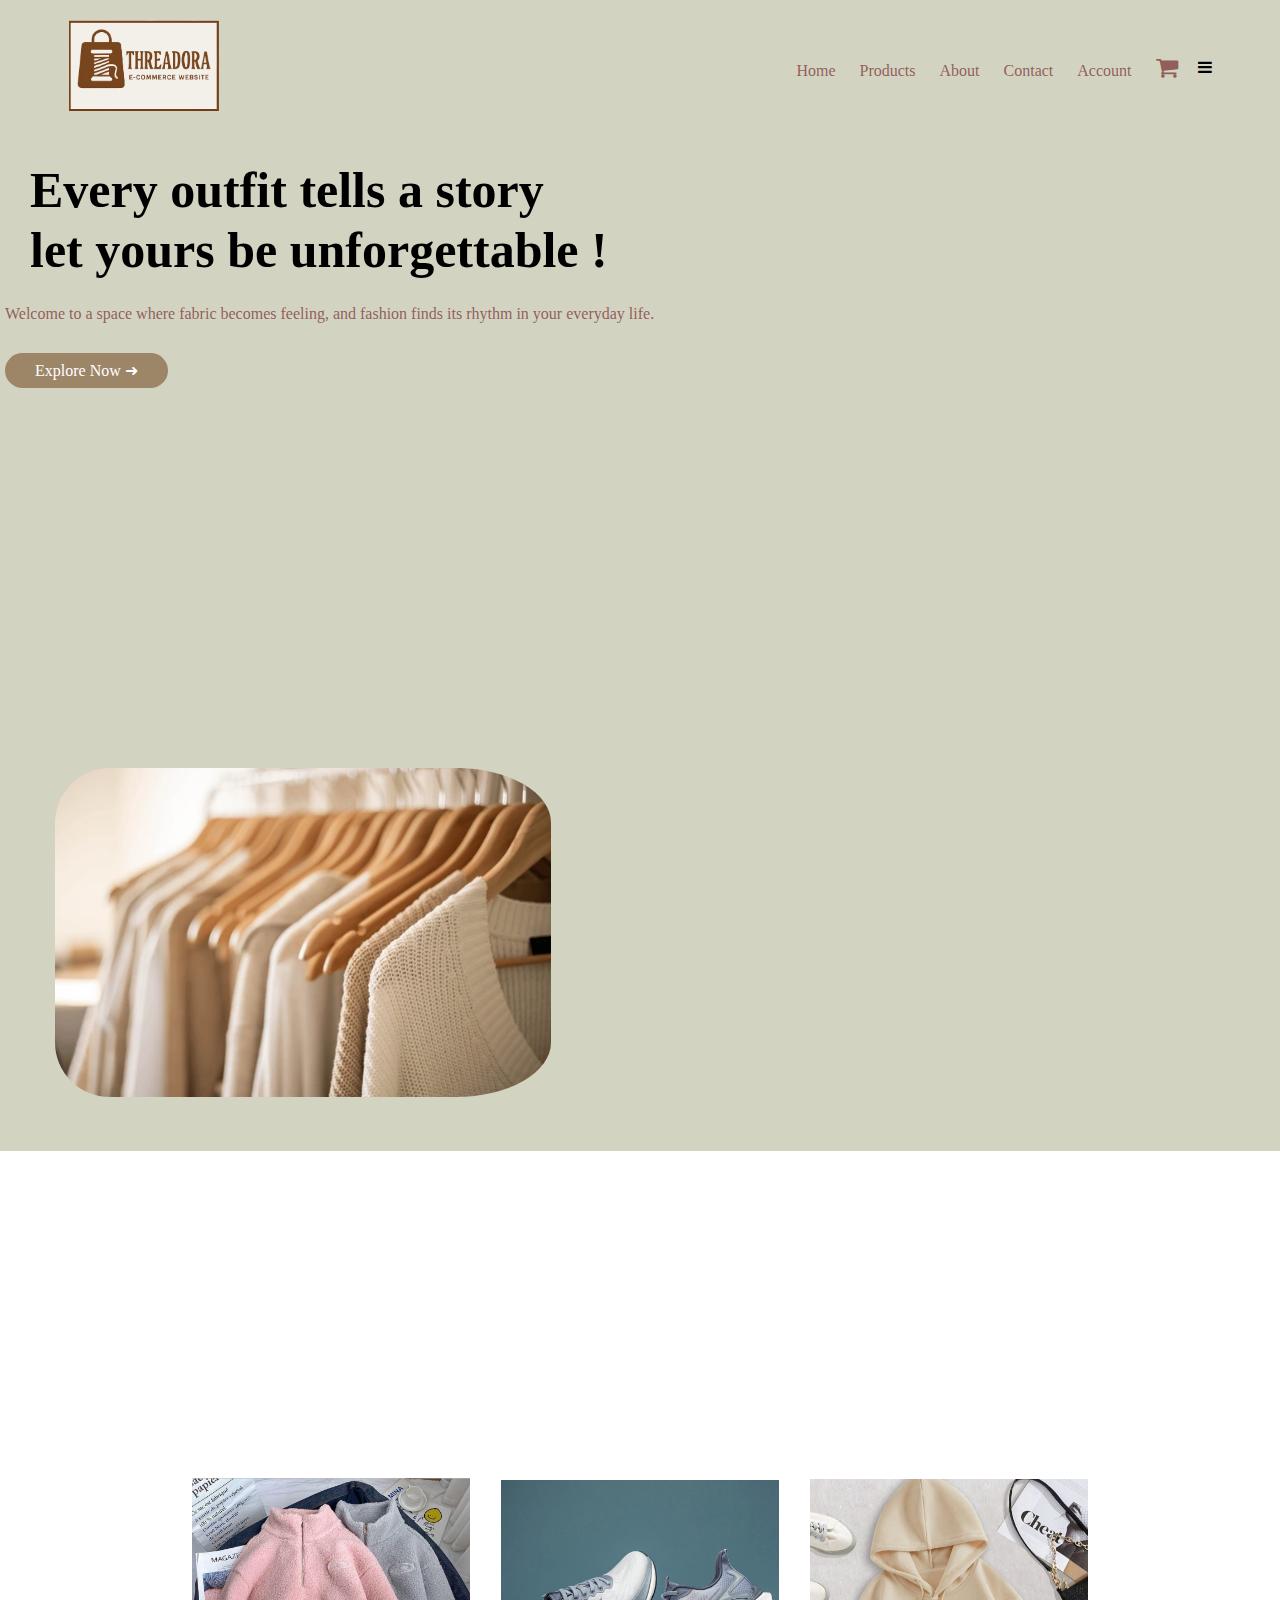
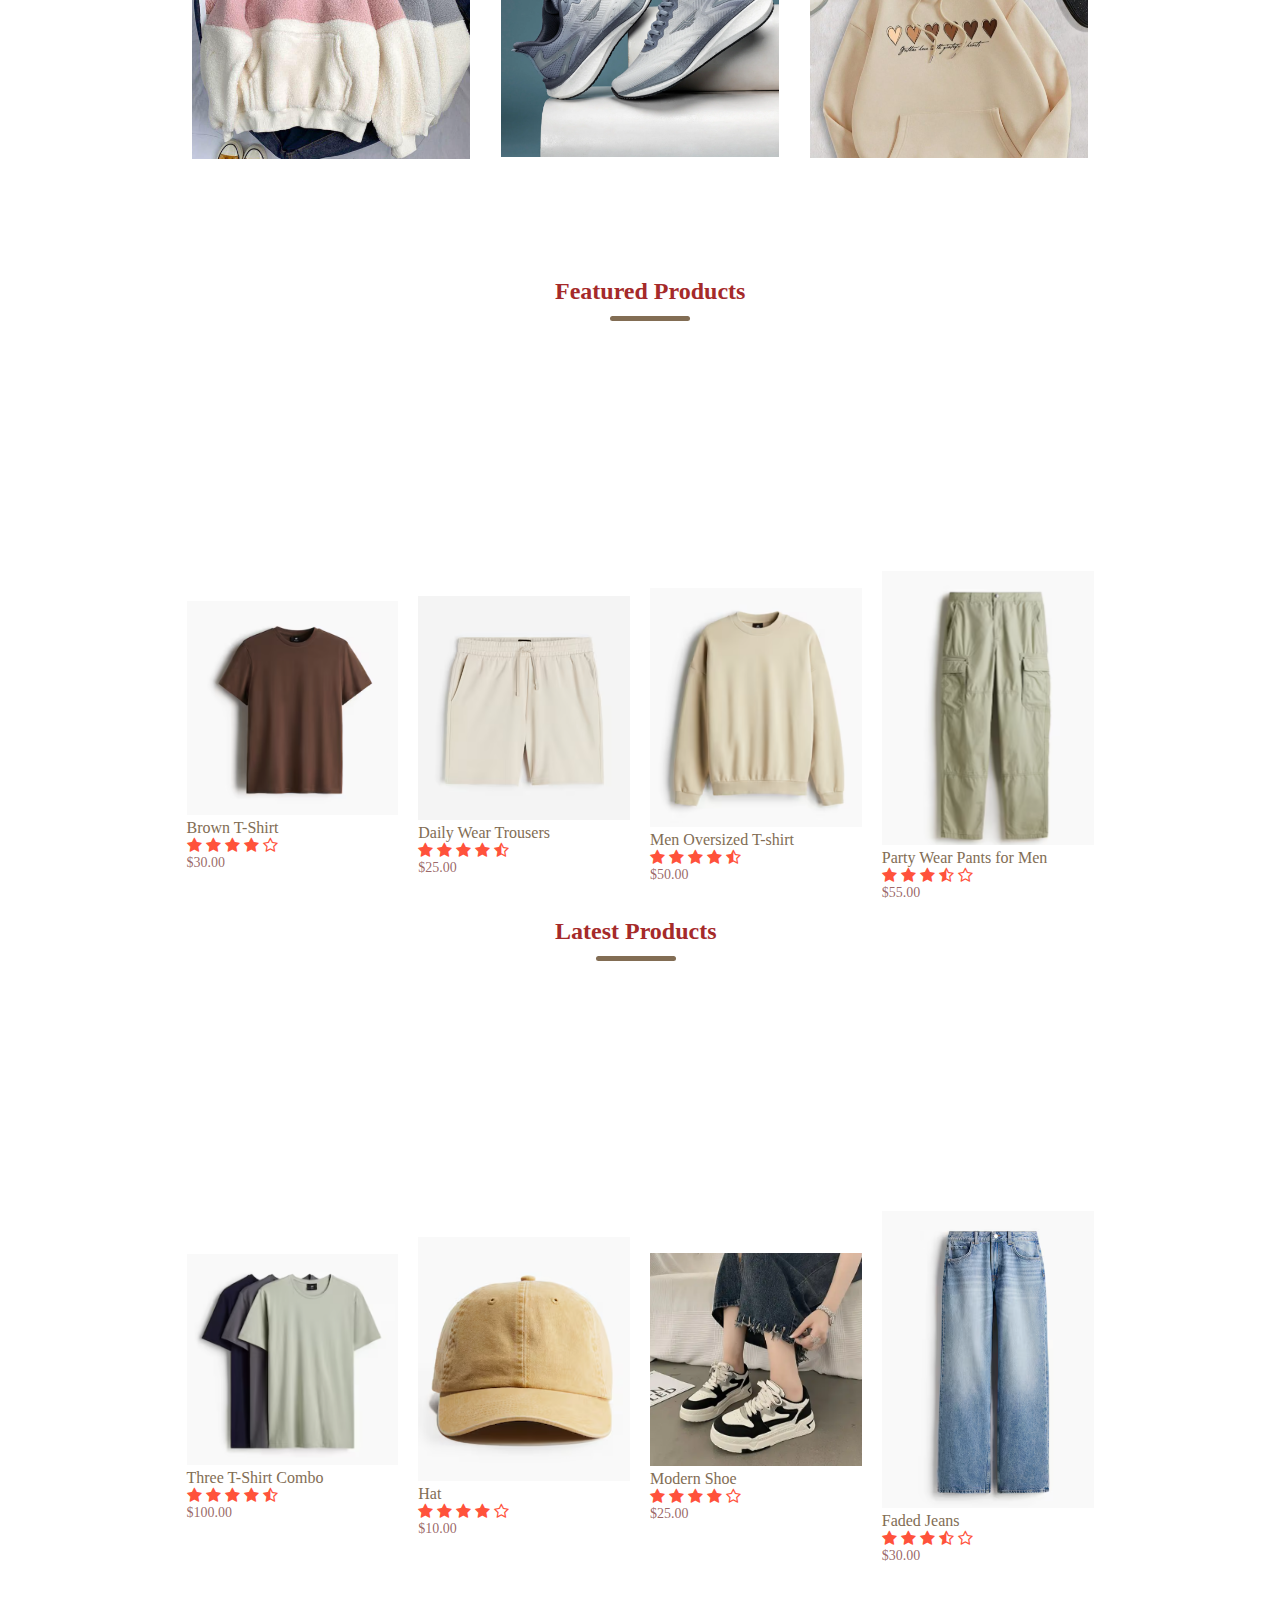
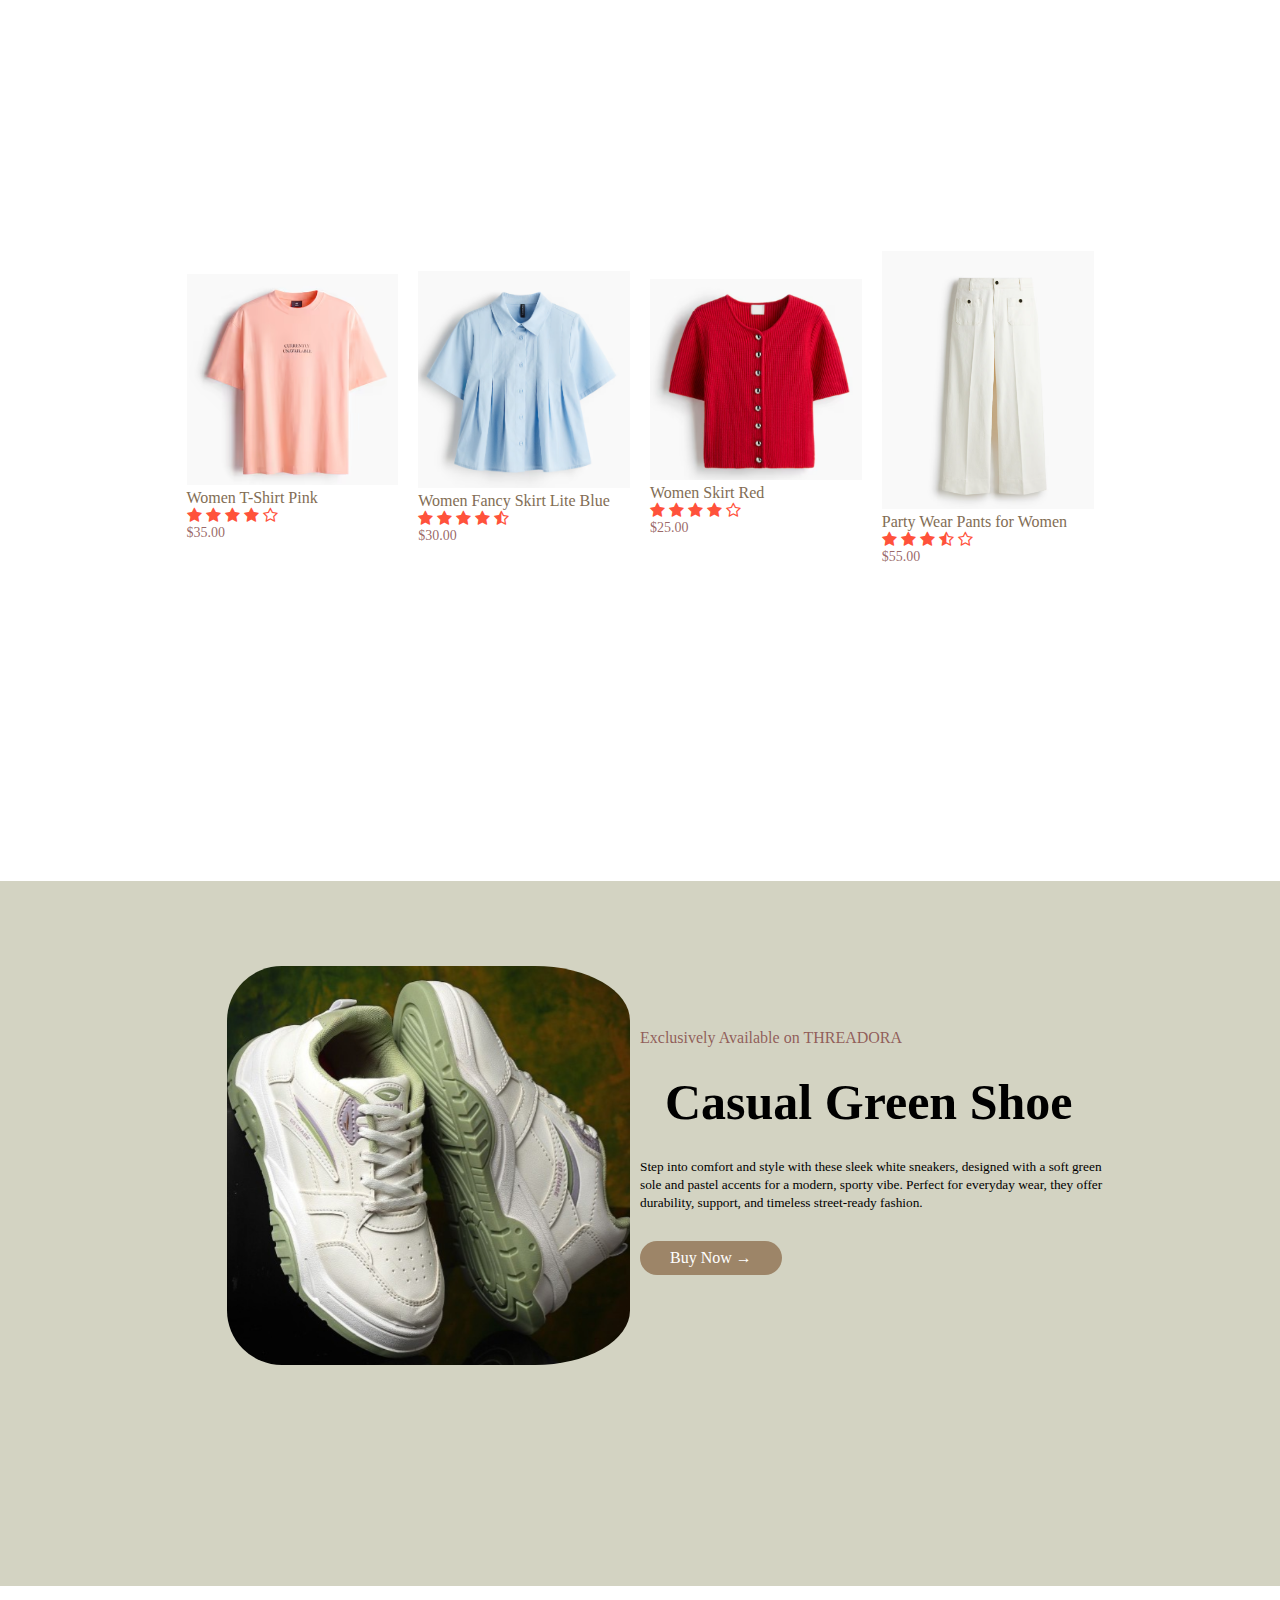
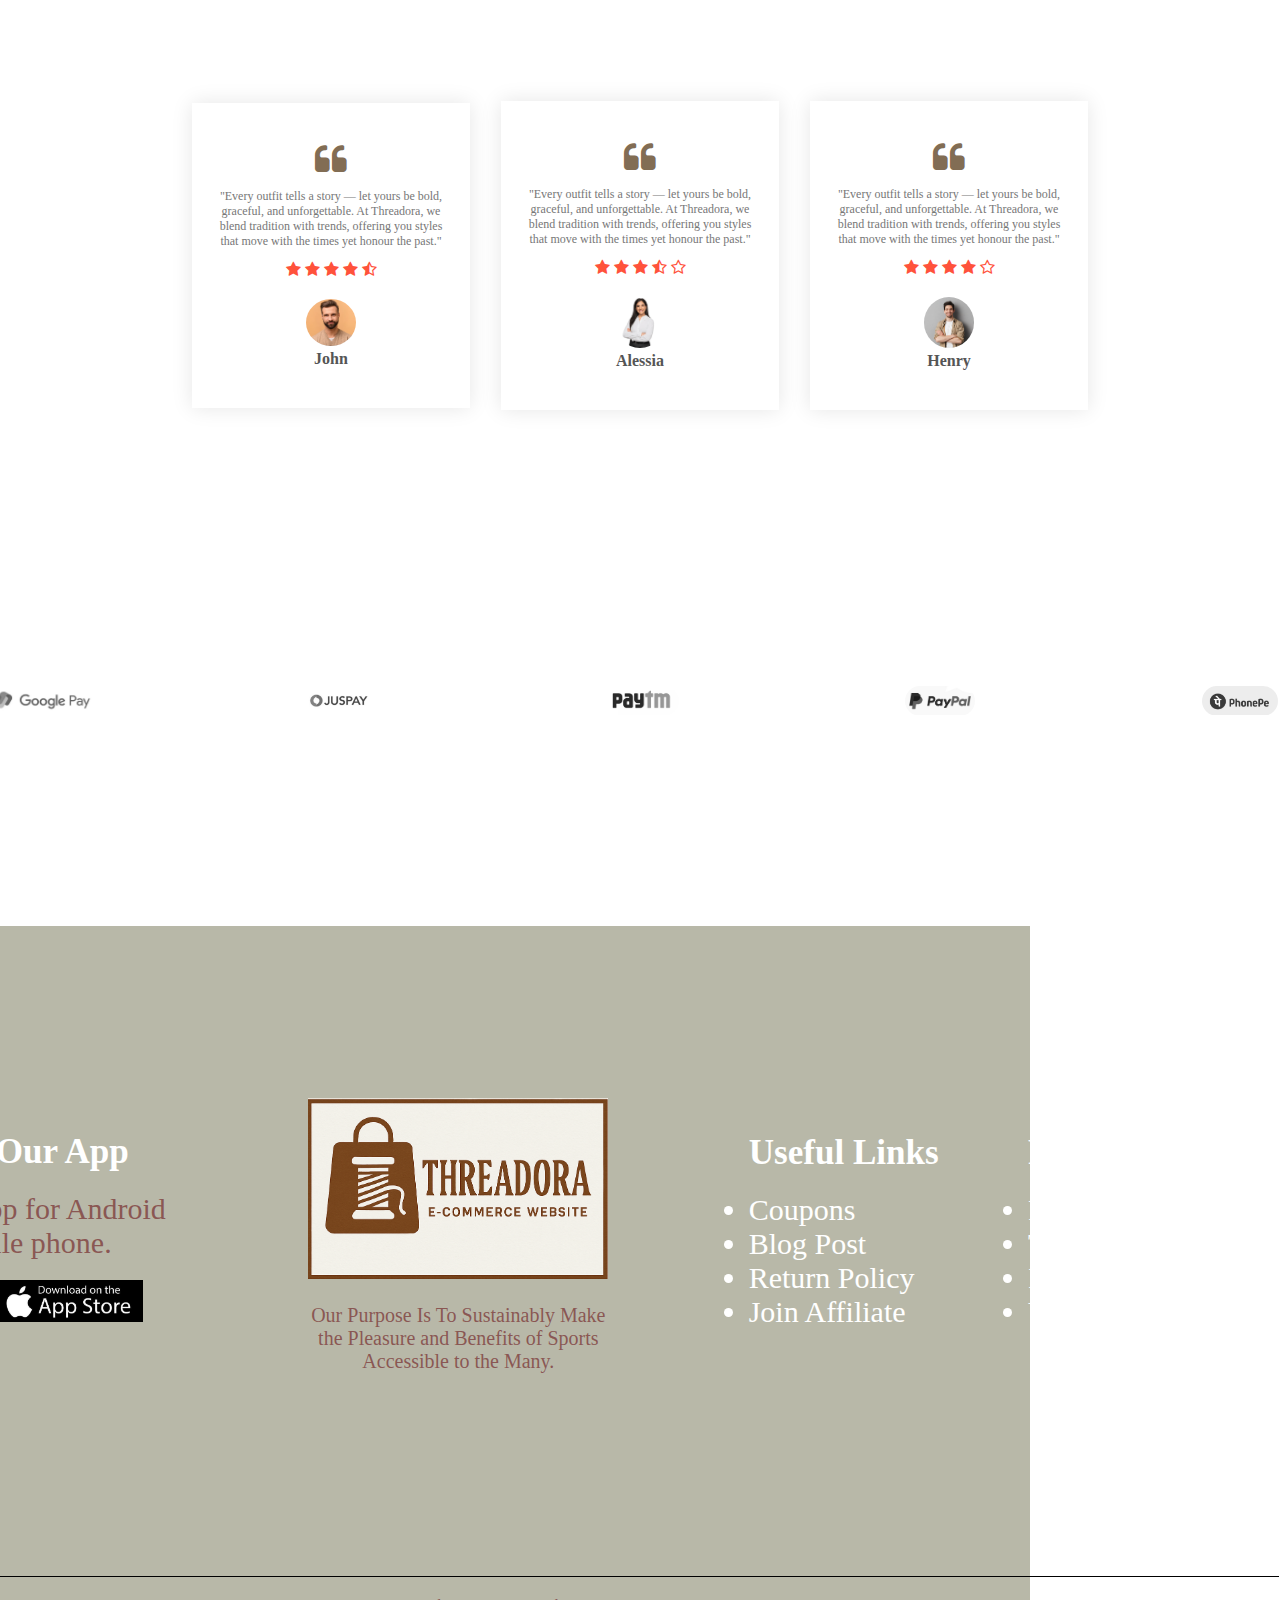
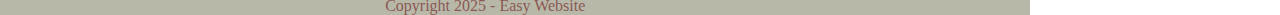
<file: index.html>
<!DOCTYPE html>
<html lang="en">

<head>
    <meta charset="UTF-8">
    <meta name="viewport" content="width=device-width, initial-scale=1.0">
    <title>Threadora | E-Commerce Website Design</title>
    <link rel="stylesheet" href="style.css">
    <link rel="preconnect" href="https://fonts.googleapis.com">
    <link rel="preconnect" href="https://fonts.gstatic.com" crossorigin>
    <link href="https://fonts.googleapis.com/css2?family=Poppins:wght@300;400;500;600;700&display=swap"
        rel="stylesheet">
    <link rel="stylesheet" href="https://cdnjs.cloudflare.com/ajax/libs/font-awesome/4.7.0/css/font-awesome.min.css">
    <script src="script.js" defer></script>
</head>

<body>

    <!-- Header Section -->
    <header class="header">
        <div class="container">
            <div class="navbar">
                <div class="logo">
                    <a href="index.html"><img src="logo threadora.png" alt="Threadora Logo" width="150px"></a>
                </div>
                <nav>
                    <ul id="MenuItems">
                        <li><a href="index.html">Home</a></li>
                        <li><a href="product.html">Products</a></li>
                        <li><a href="about.html">About</a></li>
                        <li><a href="contact.html">Contact</a></li>
                        <li><a href="Account.html">Account</a></li>
                        <li><a href="cart.html"><i class="fa fa-shopping-cart" style="font-size:24px;"></i></a></li>
                    </ul>
                </nav>
                <i class="fa fa-bars menu-icon" onclick="menutoggle()"></i>
            </div>
            <div class="hero-row">
                <div class="col-2">
                    <h1>Every outfit tells a story <br> let yours be unforgettable !</h1>
                    <p>Welcome to a space where fabric becomes feeling, and fashion finds its rhythm in your everyday
                        life.</p>
                    <a href="product.html" class="btn">Explore Now &#10140;</a>
                </div>
                <div class="col-2">
                    <img src="image1.png" alt="Fashion Model">
                </div>
            </div>
        </div>
    </header>

    <!-- Featured Categories -->
    <section class="categories">
        <div class="small-container">
            <div class="row">
                <div class="col-3">
                    <img src="img hoodie 1.png" alt="Hoodie">
                </div>
                <div class="col-3">
                    <img src="img shoe 1.png" alt="Shoe">
                </div>
                <div class="col-3">
                    <img src="img hoodie 2.png" alt="Hoodie">
                </div>
            </div>
        </div>
    </section>

    <!-- Featured Products -->
    <section class="small-container">
        <h2 class="title">Featured Products</h2>
        <div class="row">
            <div class="col-4">
                <a href="browntshirt.html"><img src="img brown tshirt.png" alt="Brown T-Shirt"></a>
                <h4>Brown T-Shirt</h4>
                <div class="rating">
                    <i class="fa fa-star"></i>
                    <i class="fa fa-star"></i>
                    <i class="fa fa-star"></i>
                    <i class="fa fa-star"></i>
                    <i class="fa fa-star-o"></i>
                </div>
                <p>$30.00</p>
            </div>
            <div class="col-4">
                <a href="trousers.html"><img src="img Daily wear trousers.png" alt="Trousers"></a>
                <h4>Daily Wear Trousers</h4>
                <div class="rating">
                    <i class="fa fa-star"></i>
                    <i class="fa fa-star"></i>
                    <i class="fa fa-star"></i>
                    <i class="fa fa-star"></i>
                    <i class="fa fa-star-half-o"></i>
                </div>
                <p>$25.00</p>
            </div>
            <div class="col-4">
                <a href="product-details.html"><img src="img oversized beige tshirt.png" alt="Oversized T-Shirt"></a>
                <h4>Men Oversized T-shirt</h4>
                <div class="rating">
                    <i class="fa fa-star"></i>
                    <i class="fa fa-star"></i>
                    <i class="fa fa-star"></i>
                    <i class="fa fa-star"></i>
                    <i class="fa fa-star-half-o"></i>
                </div>
                <p>$50.00</p>
            </div>
            <div class="col-4">
                <a href="product-details.html"><img src="img paper pants.png" alt="Party Wear Pants"></a>
                <h4>Party Wear Pants for Men</h4>
                <div class="rating">
                    <i class="fa fa-star"></i>
                    <i class="fa fa-star"></i>
                    <i class="fa fa-star"></i>
                    <i class="fa fa-star-half-o"></i>
                    <i class="fa fa-star-o"></i>
                </div>
                <p>$55.00</p>
            </div>
        </div>

        <h2 class="title">Latest Products</h2>
        <div class="row">
            <div class="col-4">
                <a href="product-details.html"><img src="img daily wear tshirt 3.png" alt="T-Shirt Combo"></a>
                <h4>Three T-Shirt Combo</h4>
                <div class="rating">
                    <i class="fa fa-star"></i>
                    <i class="fa fa-star"></i>
                    <i class="fa fa-star"></i>
                    <i class="fa fa-star"></i>
                    <i class="fa fa-star-half-o"></i>
                </div>
                <p>$100.00</p>
            </div>
            <div class="col-4">
                <a href="product-details.html"><img src="img hat.png" alt="Hat"></a>
                <h4>Hat</h4>
                <div class="rating">
                    <i class="fa fa-star"></i>
                    <i class="fa fa-star"></i>
                    <i class="fa fa-star"></i>
                    <i class="fa fa-star"></i>
                    <i class="fa fa-star-o"></i>
                </div>
                <p>$10.00</p>
            </div>
            <div class="col-4">
                <a href="product-details.html"><img src="img shoe 2.png" alt="Modern Shoe"></a>
                <h4>Modern Shoe</h4>
                <div class="rating">
                    <i class="fa fa-star"></i>
                    <i class="fa fa-star"></i>
                    <i class="fa fa-star"></i>
                    <i class="fa fa-star"></i>
                    <i class="fa fa-star-o"></i>
                </div>
                <p>$25.00</p>
            </div>
            <div class="col-4">
                <a href="product-details.html"><img src="img fadded jean.png" alt="Faded Jeans"></a>
                <h4>Faded Jeans</h4>
                <div class="rating">
                    <i class="fa fa-star"></i>
                    <i class="fa fa-star"></i>
                    <i class="fa fa-star"></i>
                    <i class="fa fa-star-half-o"></i>
                    <i class="fa fa-star-o"></i>
                </div>
                <p>$30.00</p>
            </div>
        </div>
        <div class="row">
            <div class="col-4">
                <a href="product-details.html"><img src="img women tshirt palepink.png" alt="Women T-Shirt Pink"></a>
                <h4>Women T-Shirt Pink</h4>
                <div class="rating">
                    <i class="fa fa-star"></i>
                    <i class="fa fa-star"></i>
                    <i class="fa fa-star"></i>
                    <i class="fa fa-star"></i>
                    <i class="fa fa-star-o"></i>
                </div>
                <p>$35.00</p>
            </div>
            <div class="col-4">
                <a href="product-details.html"><img src="img women fancy skirt.png" alt="Women Fancy Skirt"></a>
                <h4>Women Fancy Skirt Lite Blue</h4>
                <div class="rating">
                    <i class="fa fa-star"></i>
                    <i class="fa fa-star"></i>
                    <i class="fa fa-star"></i>
                    <i class="fa fa-star"></i>
                    <i class="fa fa-star-half-o"></i>
                </div>
                <p>$30.00</p>
            </div>
            <div class="col-4">
                <a href="product-details.html"><img src="img women red skirt.png" alt="Women Skirt Red"></a>
                <h4>Women Skirt Red</h4>
                <div class="rating">
                    <i class="fa fa-star"></i>
                    <i class="fa fa-star"></i>
                    <i class="fa fa-star"></i>
                    <i class="fa fa-star"></i>
                    <i class="fa fa-star-o"></i>
                </div>
                <p>$25.00</p>
            </div>
            <div class="col-4">
                <a href="product-details.html"><img src="img women oversized white pants.png" alt="Women Pants"></a>
                <h4>Party Wear Pants for Women</h4>
                <div class="rating">
                    <i class="fa fa-star"></i>
                    <i class="fa fa-star"></i>
                    <i class="fa fa-star"></i>
                    <i class="fa fa-star-half-o"></i>
                    <i class="fa fa-star-o"></i>
                </div>
                <p>$55.00</p>
            </div>
        </div>
    </section>

    <!-- Offer Section -->
    <section class="offer">
        <div class="small-container">
            <div class="row">
                <div class="col-2">
                    <img src="img shoe 3.png" class="offer-img" alt="Exclusive Shoe">
                </div>
                <div class="col-2">
                    <p>Exclusively Available on THREADORA</p>
                    <h1>Casual Green Shoe</h1>
                    <small>Step into comfort and style with these sleek white sneakers, designed with a soft green sole
                        and pastel accents for a modern, sporty vibe. Perfect for everyday wear, they offer durability,
                        support, and timeless street-ready fashion.</small>
                    <br>
                    <a href="#" class="btn">Buy Now &#8594;</a>
                </div>
            </div>
        </div>
    </section>

    <!-- Testimonial Section -->
    <section class="testimonial">
        <div class="small-container">
            <div class="row">
                <div class="col-3">
                    <i class="fa fa-quote-left"></i>
                    <p>"Every outfit tells a story — let yours be bold, graceful, and unforgettable. At Threadora, we
                        blend tradition with trends, offering you styles that move with the times yet honour the past."
                    </p>
                    <div class="rating">
                        <i class="fa fa-star"></i>
                        <i class="fa fa-star"></i>
                        <i class="fa fa-star"></i>
                        <i class="fa fa-star"></i>
                        <i class="fa fa-star-half-o"></i>
                    </div>
                    <img src="img men 1.png" alt="John">
                    <h3>John</h3>
                </div>
                <div class="col-3">
                    <i class="fa fa-quote-left"></i>
                    <p>"Every outfit tells a story — let yours be bold, graceful, and unforgettable. At Threadora, we
                        blend tradition with trends, offering you styles that move with the times yet honour the past."
                    </p>
                    <div class="rating">
                        <i class="fa fa-star"></i>
                        <i class="fa fa-star"></i>
                        <i class="fa fa-star"></i>
                        <i class="fa fa-star-half-o"></i>
                        <i class="fa fa-star-o"></i>
                    </div>
                    <img src="img women 1.png" alt="Alessia">
                    <h3>Alessia</h3>
                </div>
                <div class="col-3">
                    <i class="fa fa-quote-left"></i>
                    <p>"Every outfit tells a story — let yours be bold, graceful, and unforgettable. At Threadora, we
                        blend tradition with trends, offering you styles that move with the times yet honour the past."
                    </p>
                    <div class="rating">
                        <i class="fa fa-star"></i>
                        <i class="fa fa-star"></i>
                        <i class="fa fa-star"></i>
                        <i class="fa fa-star"></i>
                        <i class="fa fa-star-o"></i>
                    </div>
                    <img src="img men 2.png" alt="Henry">
                    <h3>Henry</h3>
                </div>
            </div>
        </div>
    </section>

    <!-- Brands Section -->
    <section class="brands">
        <div class="small-container">
            <div class="row">
                <div class="col-5">
                    <img src="img gpay.png" alt="GPay">
                </div>
                <div class="col-5">
                    <img src="img juspay.png" alt="Juspay">
                </div>
                <div class="col-5">
                    <img src="img paytm.png" alt="Paytm">
                </div>
                <div class="col-5">
                    <img src="img paypal.png" alt="PayPal">
                </div>
                <div class="col-5">
                    <img src="img phonepe.png" alt="PhonePe">
                </div>
            </div>
        </div>
    </section>

    <!-- Footer -->
    <footer class="footer">
        <div class="container">
            <div class="row">
                <div class="footer-col-1">
                    <h3>Download Our App</h3>
                    <p>Download App for Android and iOS mobile phone.</p>
                    <div class="app-logo">
                        <img src="img play sore.png" alt="Play Store">
                        <img src="img app store.png" alt="App Store">
                    </div>
                </div>
                <div class="footer-col-2">
                    <img src="logo threadora.png" alt="Threadora Logo">
                    <p>Our Purpose Is To Sustainably Make the Pleasure and Benefits of Sports Accessible to the Many.
                    </p>
                </div>
                <div class="footer-col-3">
                    <h3>Useful Links</h3>
                    <ul>
                        <li>Coupons</li>
                        <li>Blog Post</li>
                        <li>Return Policy</li>
                        <li>Join Affiliate</li>
                    </ul>
                </div>
                <div class="footer-col-4">
                    <h3>Follow us</h3>
                    <ul>
                        <li>Facebook</li>
                        <li>Twitter</li>
                        <li>Instagram</li>
                        <li>YouTube</li>
                    </ul>
                </div>
            </div>
            <hr>
            <p class="copyright">Copyright 2025 - Easy Website</p>
        </div>
    </footer>

</body>

</html>
</file>
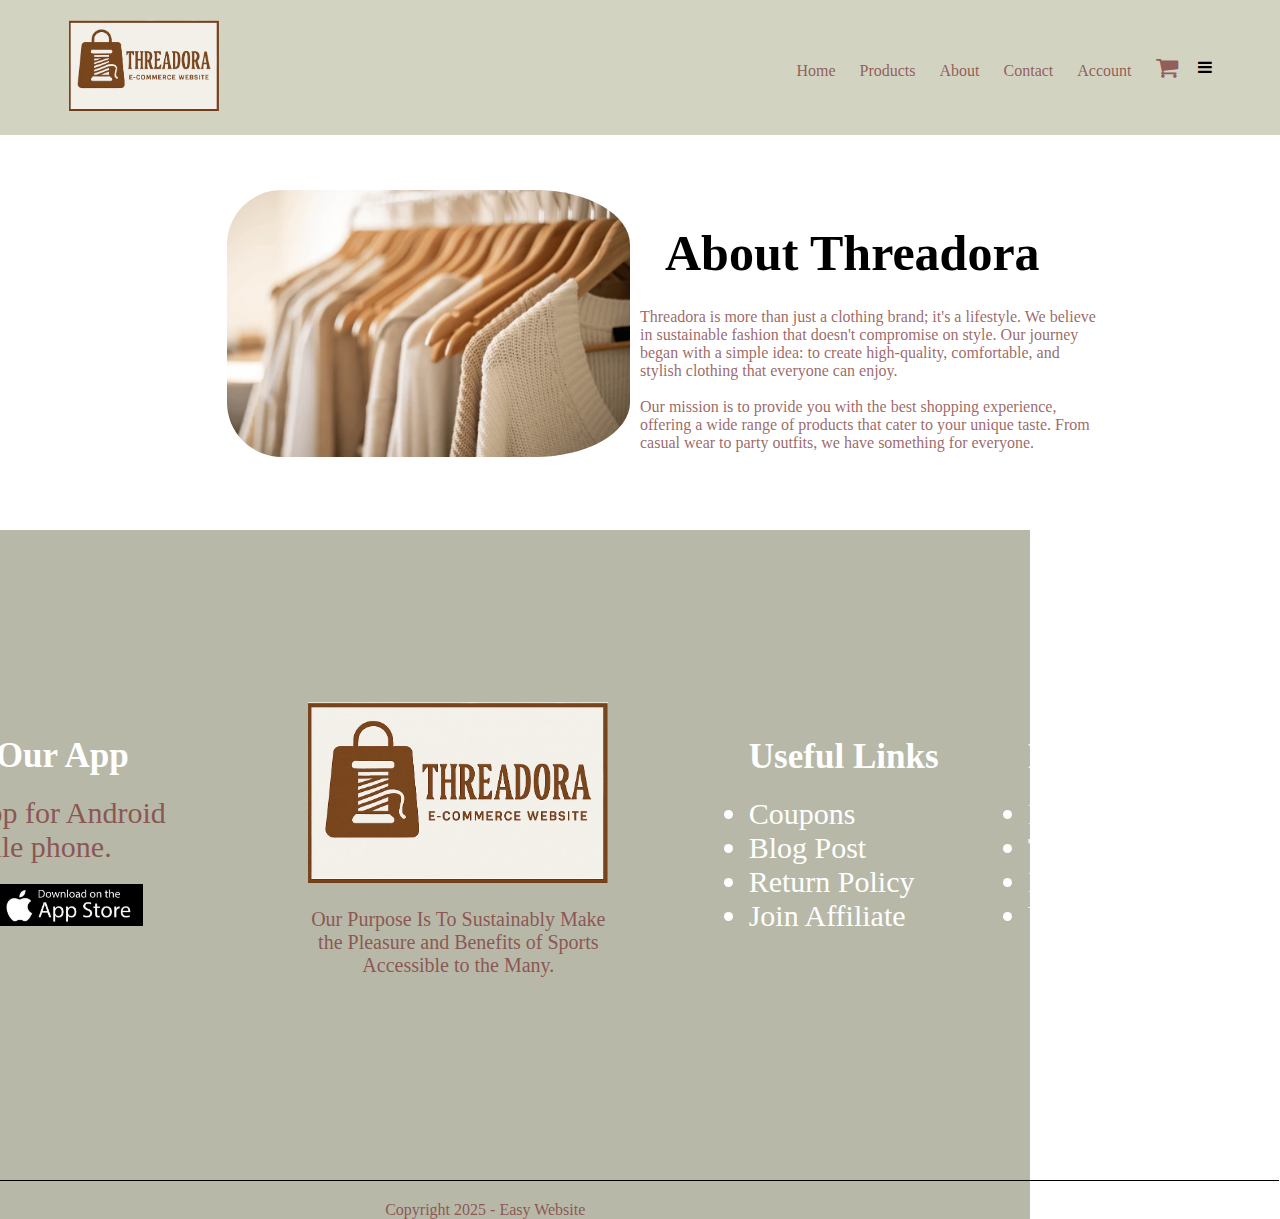
<file: about.html>
<!DOCTYPE html>
<html lang="en">

<head>
    <meta charset="UTF-8">
    <meta name="viewport" content="width=device-width, initial-scale=1.0">
    <title>Threadora | About Us</title>
    <link rel="stylesheet" href="style.css">
    <link rel="preconnect" href="https://fonts.googleapis.com">
    <link rel="preconnect" href="https://fonts.gstatic.com" crossorigin>
    <link href="https://fonts.googleapis.com/css2?family=Poppins:wght@300;400;500;600;700&display=swap"
        rel="stylesheet">
    <link rel="stylesheet" href="https://cdnjs.cloudflare.com/ajax/libs/font-awesome/4.7.0/css/font-awesome.min.css">
    <script src="script.js" defer></script>
</head>

<body>

    <!-- Header Section -->
    <header class="header">
        <div class="container">
            <div class="navbar">
                <div class="logo">
                    <a href="index.html"><img src="logo threadora.png" alt="Threadora Logo" width="150px"></a>
                </div>
                <nav>
                    <ul id="MenuItems">
                        <li><a href="index.html">Home</a></li>
                        <li><a href="product.html">Products</a></li>
                        <li><a href="about.html">About</a></li>
                        <li><a href="contact.html">Contact</a></li>
                        <li><a href="Account.html">Account</a></li>
                        <li><a href="cart.html"><i class="fa fa-shopping-cart" style="font-size:24px;"></i></a></li>
                    </ul>
                </nav>
                <i class="fa fa-bars menu-icon" onclick="menutoggle()"></i>
            </div>
        </div>
    </header>

    <!-- About Us Section -->
    <section class="small-container">
        <div class="row">
            <div class="col-2">
                <img src="image1.png" alt="About Us" width="100%">
            </div>
            <div class="col-2">
                <h1>About Threadora</h1>
                <p>Threadora is more than just a clothing brand; it's a lifestyle. We believe in sustainable fashion
                    that doesn't compromise on style. Our journey began with a simple idea: to create high-quality,
                    comfortable, and stylish clothing that everyone can enjoy.</p>
                <br>
                <p>Our mission is to provide you with the best shopping experience, offering a wide range of products
                    that cater to your unique taste. From casual wear to party outfits, we have something for everyone.
                </p>
            </div>
        </div>
    </section>

    <!-- Footer -->
    <footer class="footer">
        <div class="container">
            <div class="row">
                <div class="footer-col-1">
                    <h3>Download Our App</h3>
                    <p>Download App for Android and iOS mobile phone.</p>
                    <div class="app-logo">
                        <img src="img play sore.png" alt="Play Store">
                        <img src="img app store.png" alt="App Store">
                    </div>
                </div>
                <div class="footer-col-2">
                    <img src="logo threadora.png" alt="Threadora Logo">
                    <p>Our Purpose Is To Sustainably Make the Pleasure and Benefits of Sports Accessible to the Many.
                    </p>
                </div>
                <div class="footer-col-3">
                    <h3>Useful Links</h3>
                    <ul>
                        <li>Coupons</li>
                        <li>Blog Post</li>
                        <li>Return Policy</li>
                        <li>Join Affiliate</li>
                    </ul>
                </div>
                <div class="footer-col-4">
                    <h3>Follow us</h3>
                    <ul>
                        <li>Facebook</li>
                        <li>Twitter</li>
                        <li>Instagram</li>
                        <li>YouTube</li>
                    </ul>
                </div>
            </div>
            <hr>
            <p class="copyright">Copyright 2025 - Easy Website</p>
        </div>
    </footer>

</body>

</html>
</file>
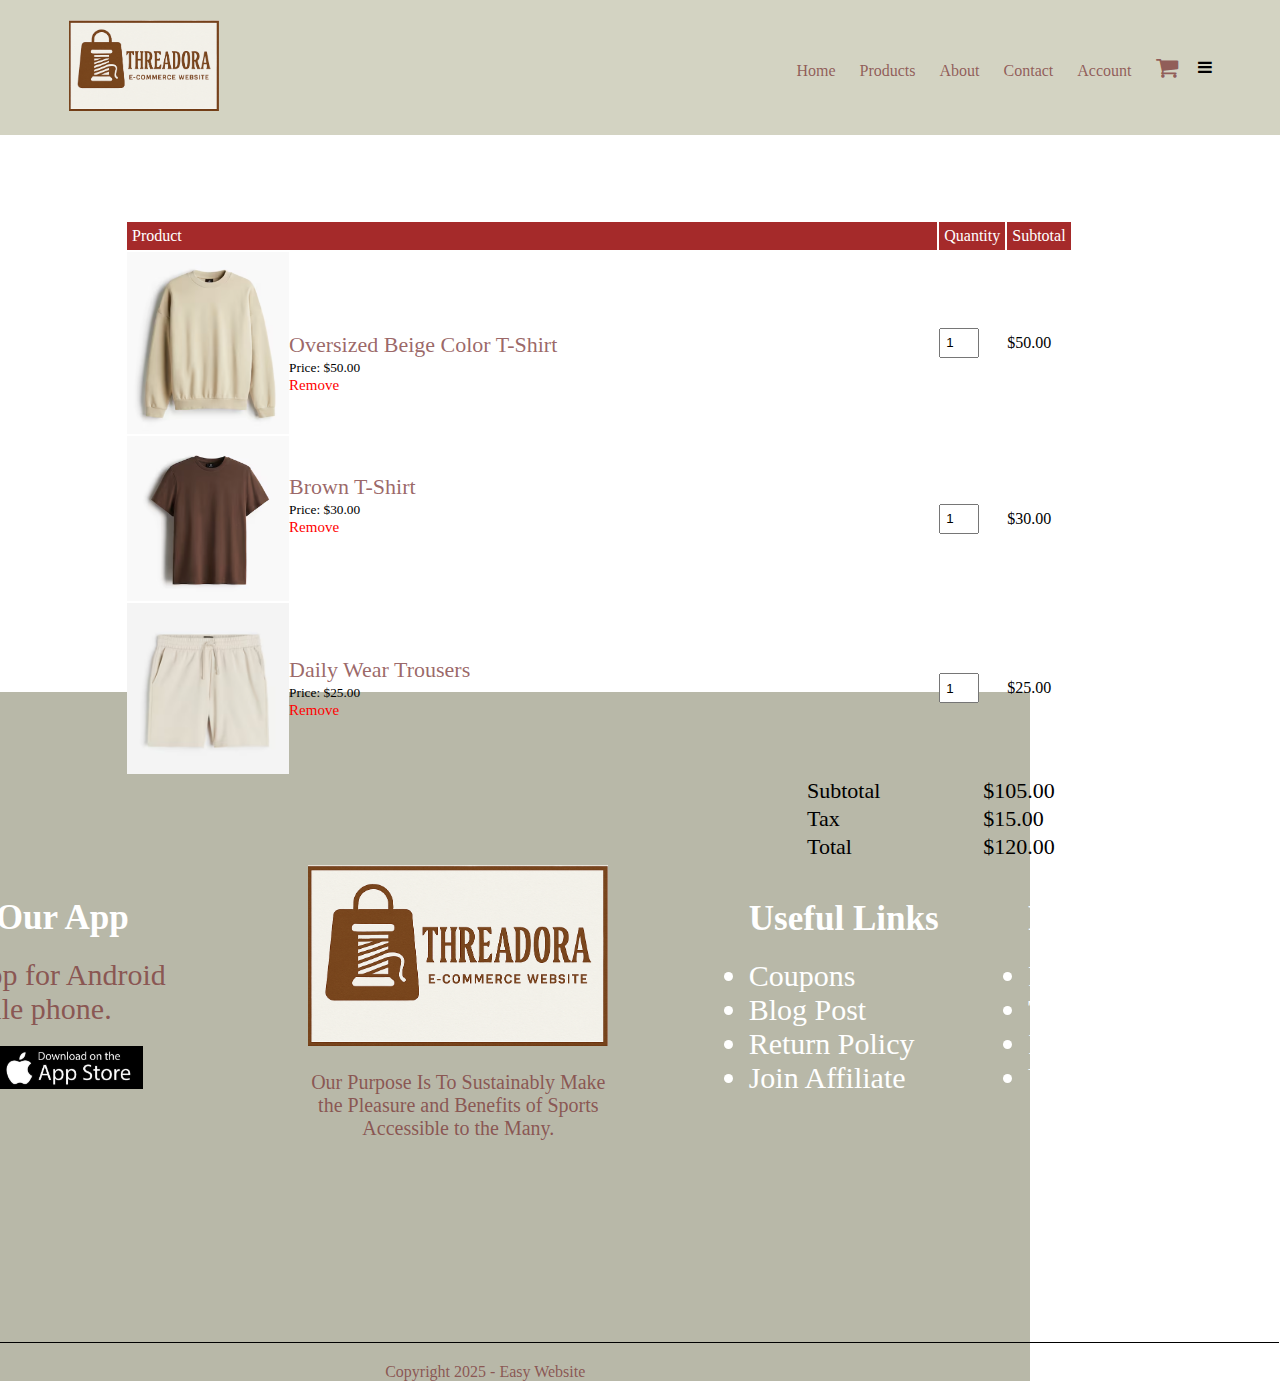
<file: cart.html>
<!DOCTYPE html>
<html lang="en">

<head>
    <meta charset="UTF-8">
    <meta name="viewport" content="width=device-width, initial-scale=1.0">
    <title>Threadora | Cart</title>
    <link rel="stylesheet" href="style.css">
    <link rel="preconnect" href="https://fonts.googleapis.com">
    <link rel="preconnect" href="https://fonts.gstatic.com" crossorigin>
    <link href="https://fonts.googleapis.com/css2?family=Poppins:wght@300;400;500;600;700&display=swap"
        rel="stylesheet">
    <link rel="stylesheet" href="https://cdnjs.cloudflare.com/ajax/libs/font-awesome/4.7.0/css/font-awesome.min.css">
    <script src="script.js" defer></script>
</head>

<body>

    <!-- Header Section -->
    <header class="header">
        <div class="container">
            <div class="navbar">
                <div class="logo">
                    <a href="index.html"><img src="logo threadora.png" alt="Threadora Logo" width="150px"></a>
                </div>
                <nav>
                    <ul id="MenuItems">
                        <li><a href="index.html">Home</a></li>
                        <li><a href="product.html">Products</a></li>
                        <li><a href="about.html">About</a></li>
                        <li><a href="contact.html">Contact</a></li>
                        <li><a href="Account.html">Account</a></li>
                        <li><a href="cart.html"><i class="fa fa-shopping-cart" style="font-size:24px;"></i></a></li>
                    </ul>
                </nav>
                <i class="fa fa-bars menu-icon" onclick="menutoggle()"></i>
            </div>
        </div>
    </header>

    <!-- Cart Items Details -->
    <section class="small-container cart-page">
        <table>
            <tr>
                <th>Product</th>
                <th>Quantity</th>
                <th>Subtotal</th>
            </tr>
            <tr>
                <td>
                    <div class="cart-info">
                        <img src="img oversized beige tshirt.png" alt="Oversized T-Shirt">
                        <div>
                            <p>Oversized Beige Color T-Shirt</p>
                            <small>Price: $50.00</small>
                            <br>
                            <a href="#">Remove</a>
                        </div>
                    </div>
                </td>
                <td><input type="number" value="1"></td>
                <td>$50.00</td>
            </tr>
            <tr>
                <td>
                    <div class="cart-info">
                        <img src="img brown tshirt.png" alt="Brown T-Shirt">
                        <div>
                            <p>Brown T-Shirt</p>
                            <small>Price: $30.00</small>
                            <br>
                            <a href="#">Remove</a>
                        </div>
                    </div>
                </td>
                <td><input type="number" value="1"></td>
                <td>$30.00</td>
            </tr>
            <tr>
                <td>
                    <div class="cart-info">
                        <img src="img Daily wear trousers.png" alt="Trousers">
                        <div>
                            <p>Daily Wear Trousers</p>
                            <small>Price: $25.00</small>
                            <br>
                            <a href="#">Remove</a>
                        </div>
                    </div>
                </td>
                <td><input type="number" value="1"></td>
                <td>$25.00</td>
            </tr>
        </table>

        <div class="total-price">
            <table>
                <tr>
                    <td>Subtotal</td>
                    <td>$105.00</td>
                </tr>
                <tr>
                    <td>Tax</td>
                    <td>$15.00</td>
                </tr>
                <tr>
                    <td>Total</td>
                    <td>$120.00</td>
                </tr>
            </table>
        </div>
    </section>

    <!-- Footer -->
    <footer class="footer">
        <div class="container">
            <div class="row">
                <div class="footer-col-1">
                    <h3>Download Our App</h3>
                    <p>Download App for Android and iOS mobile phone.</p>
                    <div class="app-logo">
                        <img src="img play sore.png" alt="Play Store">
                        <img src="img app store.png" alt="App Store">
                    </div>
                </div>
                <div class="footer-col-2">
                    <img src="logo threadora.png" alt="Threadora Logo">
                    <p>Our Purpose Is To Sustainably Make the Pleasure and Benefits of Sports Accessible to the Many.
                    </p>
                </div>
                <div class="footer-col-3">
                    <h3>Useful Links</h3>
                    <ul>
                        <li>Coupons</li>
                        <li>Blog Post</li>
                        <li>Return Policy</li>
                        <li>Join Affiliate</li>
                    </ul>
                </div>
                <div class="footer-col-4">
                    <h3>Follow us</h3>
                    <ul>
                        <li>Facebook</li>
                        <li>Twitter</li>
                        <li>Instagram</li>
                        <li>YouTube</li>
                    </ul>
                </div>
            </div>
            <hr>
            <p class="copyright">Copyright 2025 - Easy Website</p>
        </div>
    </footer>

</body>

</html>
</file>
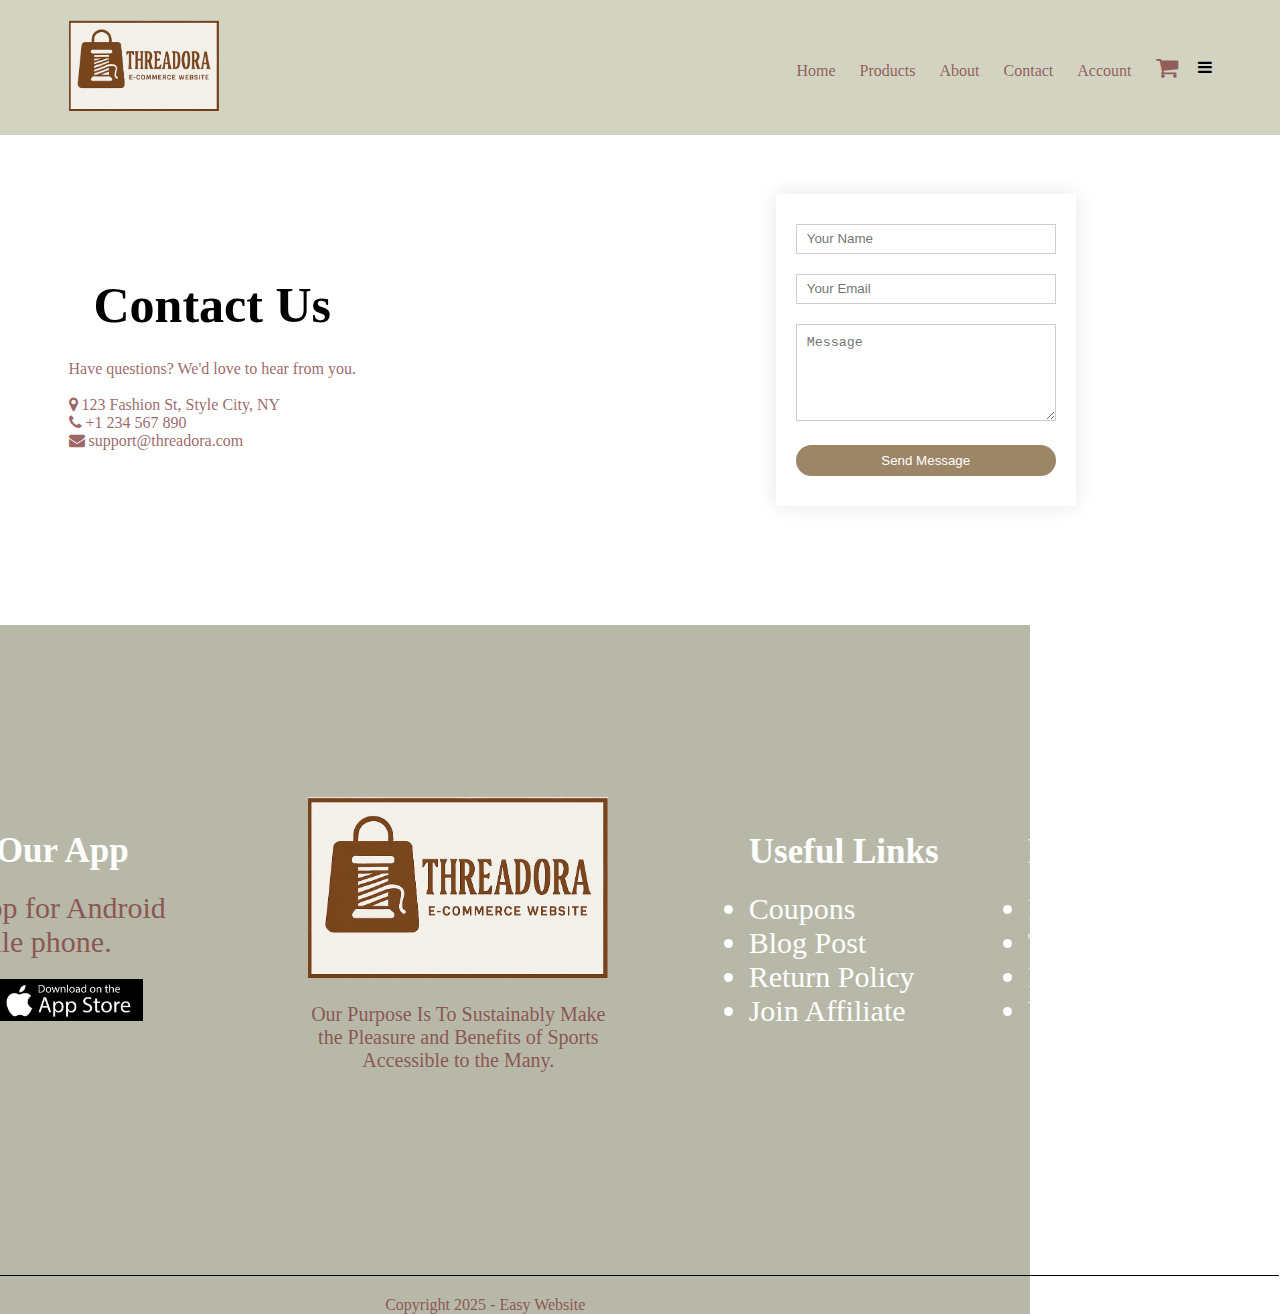
<file: contact.html>
<!DOCTYPE html>
<html lang="en">

<head>
    <meta charset="UTF-8">
    <meta name="viewport" content="width=device-width, initial-scale=1.0">
    <title>Threadora | Contact Us</title>
    <link rel="stylesheet" href="style.css">
    <link rel="preconnect" href="https://fonts.googleapis.com">
    <link rel="preconnect" href="https://fonts.gstatic.com" crossorigin>
    <link href="https://fonts.googleapis.com/css2?family=Poppins:wght@300;400;500;600;700&display=swap"
        rel="stylesheet">
    <link rel="stylesheet" href="https://cdnjs.cloudflare.com/ajax/libs/font-awesome/4.7.0/css/font-awesome.min.css">
    <script src="script.js" defer></script>
</head>

<body>

    <!-- Header Section -->
    <header class="header">
        <div class="container">
            <div class="navbar">
                <div class="logo">
                    <a href="index.html"><img src="logo threadora.png" alt="Threadora Logo" width="150px"></a>
                </div>
                <nav>
                    <ul id="MenuItems">
                        <li><a href="index.html">Home</a></li>
                        <li><a href="product.html">Products</a></li>
                        <li><a href="about.html">About</a></li>
                        <li><a href="contact.html">Contact</a></li>
                        <li><a href="Account.html">Account</a></li>
                        <li><a href="cart.html"><i class="fa fa-shopping-cart" style="font-size:24px;"></i></a></li>
                    </ul>
                </nav>
                <i class="fa fa-bars menu-icon" onclick="menutoggle()"></i>
            </div>
        </div>
    </header>

    <!-- Contact Us Section -->
    <section class="account-page">
        <div class="container">
            <div class="row">
                <div class="col-2">
                    <h1>Contact Us</h1>
                    <p>Have questions? We'd love to hear from you.</p>
                    <br>
                    <p><i class="fa fa-map-marker"></i> 123 Fashion St, Style City, NY</p>
                    <p><i class="fa fa-phone"></i> +1 234 567 890</p>
                    <p><i class="fa fa-envelope"></i> support@threadora.com</p>
                </div>
                <div class="col-2">
                    <div class="form-container" style="height: auto;">
                        <form action="" style="position: relative; top: 0; left: 0; transform: none; width: 100%;">
                            <input type="text" placeholder="Your Name">
                            <input type="email" placeholder="Your Email">
                            <textarea rows="5" placeholder="Message"
                                style="width: 100%; padding: 10px; margin: 10px 0; border: 1px solid #ccc;"></textarea>
                            <button type="submit" class="btn">Send Message</button>
                        </form>
                    </div>
                </div>
            </div>
        </div>
    </section>

    <!-- Footer -->
    <footer class="footer">
        <div class="container">
            <div class="row">
                <div class="footer-col-1">
                    <h3>Download Our App</h3>
                    <p>Download App for Android and iOS mobile phone.</p>
                    <div class="app-logo">
                        <img src="img play sore.png" alt="Play Store">
                        <img src="img app store.png" alt="App Store">
                    </div>
                </div>
                <div class="footer-col-2">
                    <img src="logo threadora.png" alt="Threadora Logo">
                    <p>Our Purpose Is To Sustainably Make the Pleasure and Benefits of Sports Accessible to the Many.
                    </p>
                </div>
                <div class="footer-col-3">
                    <h3>Useful Links</h3>
                    <ul>
                        <li>Coupons</li>
                        <li>Blog Post</li>
                        <li>Return Policy</li>
                        <li>Join Affiliate</li>
                    </ul>
                </div>
                <div class="footer-col-4">
                    <h3>Follow us</h3>
                    <ul>
                        <li>Facebook</li>
                        <li>Twitter</li>
                        <li>Instagram</li>
                        <li>YouTube</li>
                    </ul>
                </div>
            </div>
            <hr>
            <p class="copyright">Copyright 2025 - Easy Website</p>
        </div>
    </footer>

</body>

</html>
</file>
<file: style.css>
*{
    margin: 0;
    padding: 0;
    box-sizing: border-box;
}
body{
    font-family:roboto-uniquifier;
}
.navbar{
    display: flex;
    justify-content: space-between;
    align-items: center;
    padding: 20px 5%;
    background-color: #d3d3c2;
}
nav{
    flex: 1;
    text-align: right;
}
nav ul{
    display: inline-block;
    list-style-type: none;
}
nav ul li{
    display: inline-block;
    margin-right: 20px;
}
a{
    text-decoration: none;
    color: rgba(123, 55, 55, 0.764);
}
p{
    color: rgba(123, 55, 55, 0.764);
}
.container{
    max-width: 1300px;
    margin: auto;
    padding-left: 5px;
    padding-right: 5px;
}
.row{
    display: flex;
    align-items: center;
    flex-wrap: wrap;
    justify-content: space-around;
    nav-up: auto;
    height: 70vh;
    padding: 0 5%;
}
.row1{
    display: flex;
    align-items: center;
    flex-wrap: wrap;
    justify-content: space-around;
    nav-up: auto;
    height: 74vh;
    padding: 0 5%;
}
.col-2{
    nav-up: 10px;
    position: static;
    flex-basis: 50%;
    min-width: 300px;
    margin-bottom: 300px;
}
.col-2 img{
    position: static;
    max-width: 100%;
    padding: 50px ;
    padding-right: 10px;
    border-radius: 10cap;
}
.col-2 h1{
    font-size: 50px;
    line-height: 60px;
    margin: 25px;
}
.btn{
    display: inline-block;
    background: #9d8568;
    color: #ffffff;
    padding: 8px 30px;
    margin: 30px 0;
    border-radius: 30px;
    transition: background 0.5s;
}
.btn:hover{
    background: rgba(123, 55, 55, 0.764);
}
.header{
    background: radial-gradient(#d3d3c2,#d3d3c2);
}
.header .row{
    margin-top: 75px;
}
.categories{
    margin: 70px 0;
}
.col-3{
    flex-basis: 30%;
    min-width: 10px;
    margin-bottom: 300px;

}
.col-3 img{
    width: 100%;
}
.small-Container{
      max-width: 1080px;
      margin: auto;
      padding-left: 25px;
      padding-right: 25px;
}
.small-container{
      max-width: 1080px;
      padding-left: 25px;
      padding-right: 25px;
      margin: auto;
      padding-top: 5px;
}
.col-4{
    flex-basis: 25%;
    padding: 10px;
    min-width: 200px;
    margin-bottom: 300px;
    transition: transform 0.5s;
}
.col-4 img{
    width: 100%;
}
.row2{
    display: flex;
    align-items: center;
    flex-wrap: wrap;
    justify-content: space-around;
    margin-top: -80px;
    padding: 0 5%;
    margin: -250px -60px;
}
.row5{
    display: flex;
    align-items: center;
    flex-wrap: wrap;
    justify-content: space-around;
    margin-top: -80px;
    padding: 0 5%;
    margin: -250px -60px;
    margin-left: -20%;
}
.title{
    text-align: center;
    margin-left: 430px;
    line-height: 60px;
    color:brown;
    margin-top: -300px;
    position: absolute;
}
.title::after{
    content: '';
    background:#826d54;
    width: 80px;
    height: 5px;
    border-radius: 5px;
    position: absolute;
    bottom: 0;
    left: 50%;
    transform: translateX(-50%);
}
h4{
    color: #826d54;
    font-weight: normal;
}
.col-4 p{
    font-size: 14px;
}
.rating .fa{
    color: #ff523b;
}
.col-4:hover{
    transform: translateY(-5px);
    cursor: pointer;
}
.title1{
    text-align: center;
    margin-left: 430px;
    line-height: 60px;
    color:brown;
    margin-top: -15px;
    position: absolute;
}
.title5{
    text-align: center;
    margin-left: 430px;
    line-height: 60px;
    color:brown;
    margin-top: -15px;
    position: absolute;
    margin-left: -10%;
}
.title::after{
    content:'';
    background:#826d54;
    width: 80px;
    height: 5px;
    border-radius: 5px;
    position: absolute;
    bottom: 0;
    left: 50%;
    transform: translateX(-50%);
}
.col-5 img{
    position: static;
    max-width: 100%;
    padding: 10px ;
    padding-right: 10px;
    border-radius: 10cap;
}
.col-5{
    nav-up: 10px;
    position: static;
    flex-basis: 50%;
    min-width: 300px;
    margin-bottom: 300px;
}
.offer {
    width: 100vw; /* fills full viewport width */
    margin-left: calc(-50vw + 50%); /* resets any centering done by container */
    background: #d3d3c2;
    padding: 30px 5px;
}

.small-container1{
    padding-left: 100px;
    max-width: 1080px;
    margin: auto;
    padding-left: 25px;
    padding-right: 25px;
    margin-top: 50px;
}
/*------testimonial-------*/
.testimonial{
    padding-top: 100px;
}
.testimonial .col-3{
    text-align: center;
    padding: 40px 20px;
    box-shadow: 0 0 20px 0px rgba(0,0,0,0.1);
    cursor: pointer;
    transition: transform 0.5s;
}
.testimonial .col-3 img{
    width: 50px;
    margin-top: 20px;
    border-radius: 50%;
}
.testimonial .col-3:hover{
    transform: translateY(-10px);
}
.fa.fa-quote-left{
    font-size: 34px;
    color: #826d54;
}
.col-3 p{
    font-size: 12px;
    margin: 12px 0;
    color: #777;
}
.testimonial .col-3 h3{
    font-weight: 600;
    color: #555;
    font-size: 16px;
}
/*-----------brands-----------*/
.brands {
    margin-top: -200px;
}

.brands .row {
    display: flex;
    justify-content: center;
    align-items: center;
    flex-wrap: nowrap;
    gap: -50%;
    padding: 10px 0;
}

.brands .col-5 {
    flex: 0 0 auto; /* Prevent shrinking or stretching */
    display: flex;
    justify-content: center;
    align-items: center;
}

.brands .col-5 img {
    height: 50px;
    width: auto;
    object-fit: contain;
    filter: grayscale(100%);
}

.brands .col-5 img:hover {
    transform: scale(1.05); /* Smooth hover zoom */
    filter: grayscale(0);
    cursor: pointer;
}
.row{
    margin-bottom: 10px;
}
.footer-container {
    display: flex;
    justify-content: space-around;
    flex-wrap: wrap;
    gap: 30px;
    max-width: 1200px;
    margin: 0 auto;
}
.footet p{
    color: #8a8a8a;
}
.footer h3{
    color: #fff;
    margin-bottom: 20px;
}
.footer .row {
    display: flex;
    justify-content: space-between;
    align-items: center;
    padding: 20px 80px;
    margin-top: -250px;
    flex-wrap: wrap;
}
.footer-col-1 {
    max-width: 500px;
    text-align: left;
    columns: #fff;;
}

.footer-col-2 {
    max-width: 300px;
    text-align: right;
}

.footer-col-2 img {
    width: 180px;
    height: auto;
    margin-top: 10px;
    margin-bottom: 10px;
    padding-top: 0;
}
.footer-col-1,.footer-col-2,.footer-col-3,.footer-col-4{
    min-width: 250px;
    margin-bottom: 20px;
}
.footer-col-1{
    flex-basis: 30%;
    font-size: 30px;
}
.footer-col-2{
    flex: 1;
    text-align: center;
    color: #fff;
    font-size: 20px;
}
.footer-col-2 img{
    width: 300px;
    margin-bottom: 20px;
    margin-right: 20%;
}
.container2{
    max-width: 1300px;
    width: 100vw;
}
.footer{
    background-color: #b8b8a8;
    width: 100vw;
    margin-left: -250px;
}
.footer-col-3{
    color: #fff;
    margin-right: -10%;
    font-size: 30px;
}
.footer-col-4{
    color: #fff;
    margin-right: -30%;
    font-size: 30px;
}
.app-logo{
    margin-top: 20px;
}
.app-logo img{
    width: 150px;
    cursor: pointer;
}
.footer hr{
    border: none;
    background: #000000;
    height: 1px;
    margin: 20px 0;
    margin-right: -20%;
}
.copyright{
    text-align: center;
    margin-right: -15%;
}
.single-product{
    margin-top: 10px;
}
.single-product .col-2 img{
    padding: 0;
}
.single-product .col-2{
  
    padding: 20px;
}
.single-product h4{
    margin: 20px 0;
    font-size: 22px;
    font-weight: bold;
}
.single-product select{
    display: block;
    padding: 10px;
    margin-top: 20px;
}
.single-product input{
    width: 50px;
    height: 40px;
    padding-left: 10px;
    font-size: 20px;
    margin-right: 10px;
    border: 1px solid brown;
}
input:focus{
    outline: none;
}
.single-product .fa{
    color: #826d54;
    margin-left: 10px;
}
.cart-page{
    margin: 80px auto;
}
.table{
    width: 100%;
    border-collapse: collapse;
}
.cart-info{
    display: flex;
    flex-wrap: wrap;
}
.cart-info img{
    width: 20%;
    padding-right: -10%;
    cursor: pointer;
}
.cart-info p{
    font-size: 22px;
    margin-top: 30%;
}
.cart-page th{
    text-align: left;
    padding: 5px;
    color: #fff;
    background: brown;
    font-weight: normal;
}  
.td{
    padding: 10px 5px;
}
.cart-page td input{
    width: 40px;
    height: 30px;
    padding: 5px;
    cursor: pointer;
}
.cart-page td a{
    color: red;
    font-size: 15px;
}
.total-price{
    display: flex;
    justify-content: flex-end;
}
.total-price table{
    width: 100%;
    max-width: 350px;
}
.total-price tr{
    font-size: 22px;
}
.container21{
    padding-right: 10%;
    margin-top: -20%;
}
/*------account-pag-------*/
.account-page{
    padding: 50px 0;
}
.form-container{
    background: #fff;
    width: 300px;
    height: 400px;
    position: relative;
    text-align: center;
    padding: 20px 0;
    margin: auto;
    box-shadow: 0 0 20px 0px rgba(0,0,0,0.1);
    overflow: hidden;
}
.small-container5{
    margin: 300px;
    margin-bottom: -15%;
    margin-right:10%;
}
.form-container span{
    font-weight: bold;
    padding: 0 10px;
    color: #555;
    cursor: pointer;
    width: 100px;
    display: inline-block;
}
.form-btn{
    display: inline-block;
}
.form-container form{
    max-width: 300px;
    padding: 0 20px;
    position: absolute;
    top: 130px;
    transition: transform 1s;
}
form input{
    width: 100%;
    height: 30px;
    margin: 10px 0;
    padding: 0 10px;
    border: 1px solid #ccc;
}
form .btn{
    width: 100%;
    border: none;
    cursor: pointer;
    margin: 10px 0;
}
form .btn:focus{
    outline: none;
}
#LoginForm{
    left: -300px;
}
#RegForm{
    left: 0;
}
form a{
    font-size: 12px;
}
#Indicator{
    width: 100px;
    border: none;
    background: #826d54;
    height: 3px;
    margin-top: 8px;
    transform: translateX(100px);
    transition: transform 1s;
}
</file>
